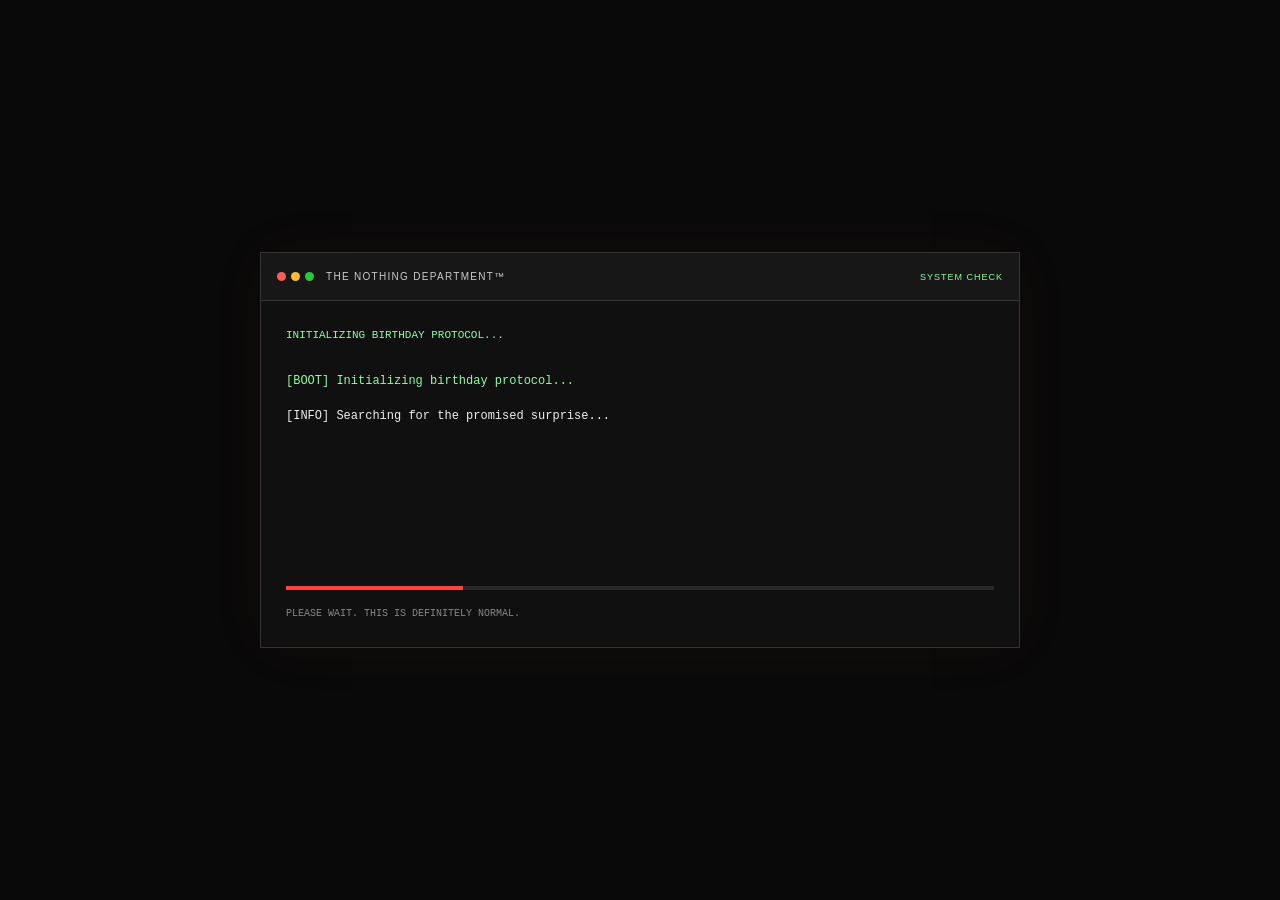
<file: index.html>
<!DOCTYPE html>
<html lang="en">
<head>
  <meta charset="UTF-8">
  <meta name="viewport" content="width=device-width, initial-scale=1.0">
  <meta name="theme-color" content="#101010">

  <title>The Nothing Department™</title>

  <!-- Main stylesheet -->
  <link rel="stylesheet" href="style.css">

  <!-- JavaScript -->
  <script src="script.js" defer></script>
</head>

<body>

  <!-- ================================== -->
  <!-- SCREEN 1: FAKE SYSTEM ERROR SCREEN -->
  <!-- ================================== -->

  <main id="error-screen" class="screen active">

    <div class="terminal">

      <header class="terminal-header">
        <div class="terminal-dots" aria-hidden="true">
          <span></span>
          <span></span>
          <span></span>
        </div>

        <p>THE NOTHING DEPARTMENT™</p>

        <span class="terminal-status">SYSTEM CHECK</span>
      </header>

      <section class="terminal-content">

        <p class="terminal-label">
          INITIALIZING BIRTHDAY PROTOCOL...
        </p>

        <div id="error-messages" aria-live="polite">

          <!-- JavaScript will add fake error messages here -->

        </div>

        <div class="terminal-progress">
          <div id="progress-bar"></div>
        </div>

        <p id="terminal-footer">
          PLEASE WAIT. THIS IS DEFINITELY NORMAL.
        </p>

      </section>

    </div>

    <div id="critical-error" class="critical-error hidden">
      <p>CRITICAL SYSTEM ERROR</p>
      <h1>TOO MUCH DRAMA DETECTED.</h1>
      <p>Attempting to recover absolutely nothing...</p>
    </div>

  </main>


  <!-- ================================ -->
  <!-- SCREEN 2: THE NOTHING HOMEPAGE   -->
  <!-- ================================ -->

  <main id="nothing-screen" class="screen">

    <header class="site-header">
      <p>THE NOTHING DEPARTMENT™</p>
    </header>

    <section class="nothing-content">

      <p class="eyebrow" id="homepage-eyebrow">
        FINAL DESTINATION
      </p>

      <h1 id="homepage-heading">
        Welcome, Darshika.
      </h1>

      <p id="homepage-description">
        Your surprise is ready.
      </p>

      <button id="move-button" type="button">
        CLICK HERE TO MOVE →
      </button>

      <p id="homepage-footnote">
        Please proceed normally.
      </p>

    </section>

    <footer class="site-footer">
      MADE WITH 0% EFFORT &nbsp;♡
    </footer>

  </main>

</body>
</html>
</file>
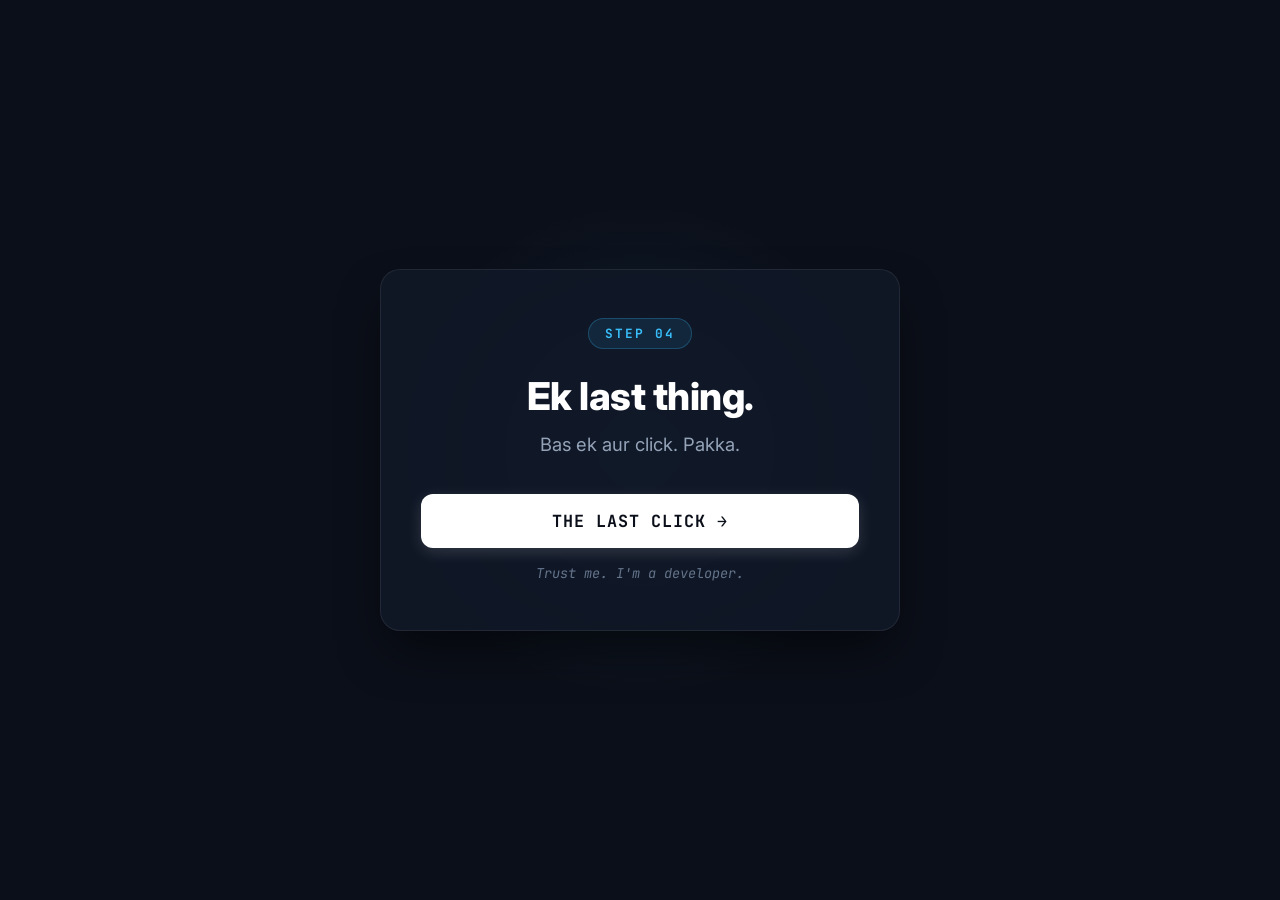
<file: written.html>
<!DOCTYPE html>
<html lang="en">
<head>
  <meta charset="UTF-8">
  <meta name="viewport" content="width=device-width, initial-scale=1.0">
  <title>STEP 04 – One Last Thing</title>
  <link href="https://fonts.googleapis.com/css2?family=JetBrains+Mono:wght@400;600;700&family=Inter:wght@400;600;800&display=swap" rel="stylesheet">
  <style>
    *{margin:0;padding:0;box-sizing:border-box}
    body{font-family:'Inter',sans-serif;background:#0b0f19;color:#f1f5f9;min-height:100vh;display:flex;align-items:center;justify-content:center;overflow-x:hidden;position:relative}
    /* Preloader (kept identical to original design) */
    #preloader{position:fixed;top:0;left:0;width:100%;height:100%;background:#0b0f19;display:flex;flex-direction:column;justify-content:center;align-items:center;z-index:9999;transition:opacity .5s ease,visibility .5s ease}
    #preloader.fade-out{opacity:0;visibility:hidden}
    .loader-spinner{width:48px;height:48px;border:3px solid rgba(255,255,255,.1);border-top:3px solid #38bdf8;border-radius:50%;animation:spin 1s linear infinite;margin-bottom:16px}
    @keyframes spin{to{transform:rotate(360deg)}}
    .loader-text{font-family:'JetBrains Mono',monospace;font-size:.9rem;color:#94a3b8;letter-spacing:1px}
    .glow{position:absolute;width:500px;height:500px;background:radial-gradient(circle,rgba(56,189,248,.12) 0%,transparent 70%);top:50%;left:50%;transform:translate(-50%,-50%);pointer-events:none;z-index:1}
    .card{background:rgba(17,24,39,.85);border:1px solid rgba(255,255,255,.08);backdrop-filter:blur(12px);border-radius:20px;padding:48px 40px;max-width:520px;width:90%;text-align:center;position:relative;z-index:2;box-shadow:0 25px 50px -12px rgba(0,0,0,.6);animation:fadeIn .6s ease-out}
    @keyframes fadeIn{from{opacity:0;transform:translateY(15px)}to{opacity:1;transform:translateY(0)}}
    .step-badge{display:inline-block;font-family:'JetBrains Mono',monospace;font-size:.8rem;font-weight:700;letter-spacing:2px;text-transform:uppercase;color:#38bdf8;background:rgba(56,189,248,.1);border:1px solid rgba(56,189,248,.25);padding:6px 16px;border-radius:9999px;margin-bottom:24px}
    .main-title{font-size:2.4rem;font-weight:800;color:#fff;margin-bottom:12px;letter-spacing:-.5px}
    .subtitle{font-size:1.15rem;color:#94a3b8;margin-bottom:36px;line-height:1.5}
    .action-container{display:flex;flex-direction:column;align-items:center;gap:16px}
    .cta-button{display:inline-flex;align-items:center;justify-content:center;width:100%;padding:16px 28px;font-size:1.05rem;font-weight:700;font-family:'JetBrains Mono',monospace;text-transform:uppercase;letter-spacing:1px;text-decoration:none;color:#0b0f19;background:#fff;border:none;border-radius:12px;cursor:pointer;transition:all .2s ease;box-shadow:0 4px 15px rgba(255,255,255,.15)}
    .cta-button:hover{background:#38bdf8;color:#0b0f19;transform:translateY(-2px);box-shadow:0 8px 25px rgba(56,189,248,.35)}
    .cta-button:active{transform:translateY(0)}
    .trust-text{font-family:'JetBrains Mono',monospace;font-size:.85rem;color:#64748b;font-style:italic}
  </style>
</head>
<body>
  <!-- Preloader (unchanged) -->
  <div id="preloader">
    <div class="loader-spinner"></div>
    <div class="loader-text">PREPARING SOMETHING SPECIAL...</div>
  </div>

  <div class="glow"></div>

  <main class="card">
    <div class="step-badge">STEP 04</div>
    <h1 class="main-title">Ek last thing.</h1>
    <p class="subtitle">Bas ek aur click. Pakka.</p>
    <div class="action-container">
      <a href="complaint.html" class="cta-button" id="lastClickBtn">THE LAST CLICK →</a>
      <p class="trust-text">Trust me. I'm a developer.</p>
    </div>
  </main>

  <script>
    // Hide preloader after page loads
    window.addEventListener('load',()=>{
      const preloader=document.getElementById('preloader');
      setTimeout(()=>{preloader.classList.add('fade-out');},600);
    });
  </script>
</body>
</html>
</file>
<file: style.css>
/* =========================================
   THE NOTHING DEPARTMENT™
   Main Stylesheet
========================================= */

* {
  box-sizing: border-box;
  margin: 0;
  padding: 0;
}

:root {
  --black: #101010;
  --white: #ffffff;
  --red: #ff4141;
  --green: #8aff9c;
  --grey: #888888;
}

html,
body {
  width: 100%;
  min-height: 100%;
}

body {
  font-family: Arial, Helvetica, sans-serif;
  background: var(--black);
  color: var(--white);
  overflow-x: hidden;
}

button {
  font: inherit;
}

.screen {
  display: none;
  min-height: 100vh;
  min-height: 100svh;
  width: 100%;
}

.screen.active {
  display: flex;
}

/* =========================================
   SCREEN 1 — FAKE ERROR TERMINAL
========================================= */

#error-screen {
  position: fixed;
  inset: 0;
  z-index: 10;
  background: #090909;
  align-items: center;
  justify-content: center;
  padding: 22px;
  overflow: hidden;
}

.terminal {
  width: 100%;
  max-width: 760px;
  border: 1px solid #343434;
  background: #101010;
  box-shadow: 0 0 60px #ff41410b;
  animation: terminal-appear 0.7s ease both;
}

.terminal-header {
  display: flex;
  align-items: center;
  gap: 12px;
  min-height: 48px;
  padding: 12px 16px;
  border-bottom: 1px solid #343434;
  background: #171717;
}

.terminal-dots {
  display: flex;
  gap: 5px;
  flex-shrink: 0;
}

.terminal-dots span {
  width: 9px;
  height: 9px;
  border-radius: 50%;
  background: #555;
}

.terminal-dots span:first-child {
  background: #ff5b56;
}

.terminal-dots span:nth-child(2) {
  background: #ffbd2e;
}

.terminal-dots span:nth-child(3) {
  background: #27c93f;
}

.terminal-header > p {
  font-size: 10px;
  letter-spacing: 1.3px;
  color: #cccccc;
}

.terminal-status {
  margin-left: auto;
  font-size: 9px;
  letter-spacing: 1px;
  color: var(--green);
  white-space: nowrap;
}

.terminal-content {
  padding: 25px;
  font-family: "Courier New", monospace;
}

.terminal-label {
  font-size: 11px;
  line-height: 1.8;
  color: var(--green);
  margin-bottom: 25px;
}

#error-messages {
  display: flex;
  flex-direction: column;
  gap: 15px;
  min-height: 190px;
}

.error-line {
  font-size: 12px;
  line-height: 1.7;
  overflow-wrap: anywhere;
  animation: line-appear 0.25s ease both;
}

.error-line.info {
  color: #eeeeee;
}

.error-line.warning {
  color: #ffd166;
}

.error-line.danger {
  color: #ff6262;
}

.error-line.success {
  color: var(--green);
}

.terminal-progress {
  width: 100%;
  height: 4px;
  margin-top: 25px;
  background: #292929;
  overflow: hidden;
}

#progress-bar {
  height: 100%;
  width: 0;
  background: var(--red);
  transition: width 0.35s ease;
}

#terminal-footer {
  margin-top: 15px;
  color: #888888;
  font-size: 10px;
  line-height: 1.7;
}

.critical-error {
  position: absolute;
  inset: 0;
  z-index: 2;
  display: flex;
  flex-direction: column;
  align-items: center;
  justify-content: center;
  padding: 25px;
  text-align: center;
  background: #090909;
  animation: critical-flash 0.5s ease both;
}

.critical-error.hidden {
  display: none;
}

.critical-error > p:first-child {
  color: var(--red);
  font-size: 11px;
  letter-spacing: 4px;
  margin-bottom: 22px;
}

.critical-error h1 {
  font-size: clamp(28px, 7vw, 54px);
  line-height: 1.15;
  letter-spacing: -1.5px;
  color: #ffffff;
}

.critical-error > p:last-child {
  color: #999999;
  font-family: "Courier New", monospace;
  font-size: 12px;
  line-height: 1.8;
  margin-top: 22px;
}

.glitch {
  animation: glitch 0.35s steps(2, end) 2;
}

body.transitioning {
  background: #000000;
}

/* =========================================
   SCREEN 2 — MINIMAL HOMEPAGE
========================================= */

#nothing-screen {
  position: relative;
  background: #ffffff;
  color: #171717;
  flex-direction: column;
  align-items: center;
  justify-content: space-between;
  padding: 30px 22px 22px;
}

.site-header p {
  font-size: 10px;
  font-weight: 700;
  letter-spacing: 2.5px;
  text-align: center;
}

.nothing-content {
  width: 100%;
  max-width: 410px;
  text-align: center;
  padding: 35px 0;
  animation: homepage-appear 0.7s ease both;
}

.eyebrow {
  color: #888888;
  font-size: 10px;
  letter-spacing: 3px;
  margin-bottom: 26px;
}

#homepage-heading {
  font-size: clamp(38px, 10vw, 60px);
  font-weight: 800;
  line-height: 1.05;
  letter-spacing: -2.8px;
  margin-bottom: 18px;
}

#homepage-description {
  max-width: 300px;
  margin: 0 auto 32px;
  color: #666666;
  font-size: 14px;
  line-height: 1.8;
}

#move-button {
  width: 100%;
  max-width: 275px;
  min-height: 54px;
  padding: 16px 18px;
  background: #171717;
  color: #ffffff;
  border: 1px solid #171717;
  border-radius: 0;
  font-size: 11px;
  font-weight: 700;
  letter-spacing: 1.2px;
  cursor: pointer;
  transition:
    background 0.2s ease,
    color 0.2s ease,
    transform 0.2s ease;
}

#move-button:hover {
  background: #ffffff;
  color: #171717;
}

#move-button:active {
  transform: scale(0.97);
}

#move-button:focus-visible {
  outline: 3px solid #e63946;
  outline-offset: 5px;
}

#homepage-footnote {
  color: #999999;
  font-size: 11px;
  line-height: 1.8;
  margin-top: 25px;
}

.site-footer {
  color: #aaaaaa;
  font-size: 9px;
  letter-spacing: 2px;
  text-align: center;
}

/* =========================================
   ANIMATIONS
========================================= */

@keyframes terminal-appear {
  from {
    opacity: 0;
    transform: scale(0.98);
  }

  to {
    opacity: 1;
    transform: scale(1);
  }
}

@keyframes line-appear {
  from {
    opacity: 0;
    transform: translateY(5px);
  }

  to {
    opacity: 1;
    transform: translateY(0);
  }
}

@keyframes critical-flash {
  0% {
    opacity: 0;
  }

  35% {
    opacity: 1;
  }

  45% {
    opacity: 0.35;
  }

  60% {
    opacity: 1;
  }

  100% {
    opacity: 1;
  }
}

@keyframes glitch {
  0% {
    transform: translate(0);
  }

  25% {
    transform: translate(-3px, 1px);
  }

  50% {
    transform: translate(3px, -1px);
  }

  75% {
    transform: translate(-2px, -1px);
  }

  100% {
    transform: translate(0);
  }
}

@keyframes homepage-appear {
  from {
    opacity: 0;
    transform: translateY(10px);
  }

  to {
    opacity: 1;
    transform: translateY(0);
  }
}

/* =========================================
   MOBILE RESPONSIVENESS
========================================= */

@media (max-width: 480px) {
  #error-screen {
    padding: 14px;
  }

  .terminal-header {
    gap: 9px;
    padding: 12px;
  }

  .terminal-header > p {
    font-size: 9px;
    letter-spacing: 0.7px;
  }

  .terminal-status {
    font-size: 8px;
    letter-spacing: 0.3px;
  }

  .terminal-content {
    padding: 19px 15px;
  }

  #error-messages {
    min-height: 225px;
    gap: 13px;
  }

  .error-line {
    font-size: 11px;
  }

  #nothing-screen {
    padding: 25px 20px 20px;
  }

  #homepage-heading {
    letter-spacing: -2px;
  }
}

@media (prefers-reduced-motion: reduce) {
  *,
  *::before,
  *::after {
    animation-duration: 0.01ms !important;
    animation-iteration-count: 1 !important;
    transition-duration: 0.01ms !important;
  }
}
</file>
